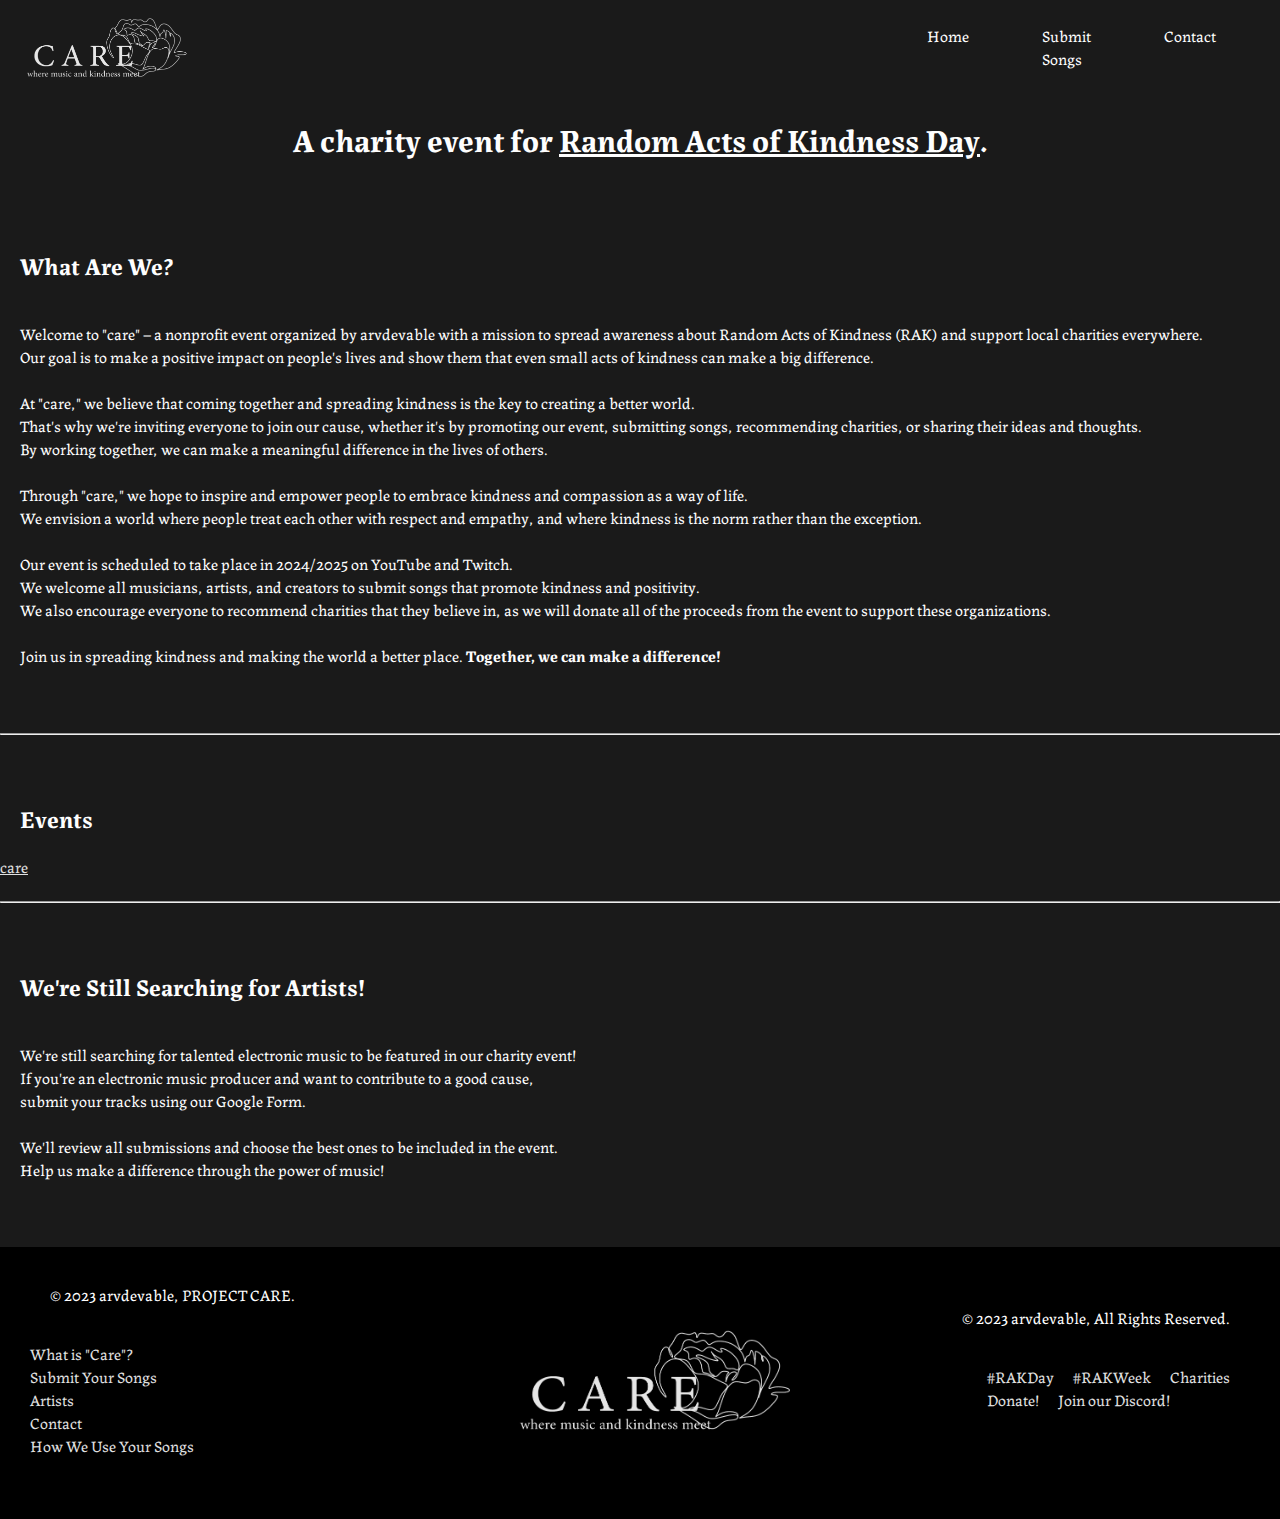
<file: index.html>
<!DOCTYPE html>
<html>
<head>
	<title>Project CARE</title>
	<link rel="stylesheet" type="text/css" href="style/style.css">
	<meta charset="UTF-8">

</head>
<body>
	<header>
		<div class="logo">
			<img src="care.png">
		</div>
		<nav>
			<ul>
				<li><a href="#">Home</a></li>
				<li><a href="https://forms.gle/vZSYSpZXjKxghmfE9">Submit Songs</a></li>
				<li><a href="https://mail.google.com/mail/?view=cm&fs=1&to=arvdevinfo@gmail.com">Contact</a></li>
			</ul>
		</nav>
	</header>
	<main>
		
		<h1 class="mid">A charity event for <u>Random Acts of Kindness Day</u>.</h1>
        <br><br>
        <h2>What Are We?</h2>
        <p>Welcome to "care" – a nonprofit event organized by arvdevable with a mission to spread awareness about Random Acts of Kindness (RAK) and support local charities everywhere.<br>Our goal is to make a positive impact on people's lives and show them that even small acts of kindness can make a big difference.<br><br>

			At "care," we believe that coming together and spreading kindness is the key to creating a better world. <br>That's why we're inviting everyone to join our cause, whether it's by promoting our event, submitting songs, recommending charities, or sharing their ideas and thoughts. <br>By working together, we can make a meaningful difference in the lives of others.<br><br>
			
			Through "care," we hope to inspire and empower people to embrace kindness and compassion as a way of life. <br>We envision a world where people treat each other with respect and empathy, and where kindness is the norm rather than the exception.<br><br>
			
			Our event is scheduled to take place in 2024/2025 on YouTube and Twitch. <br>We welcome all musicians, artists, and creators to submit songs that promote kindness and positivity. <br>We also encourage everyone to recommend charities that they believe in, as we will donate all of the proceeds from the event to support these organizations.<br><br>
			
			Join us in spreading kindness and making the world a better place. <b>Together, we can make a difference!</b></p>
        <br><br>
        <hr>
        <br><br>
			<h2>Events</h2>
			<a href="https://www.songkick.com/artists/10175622" class="songkick-widget" data-theme="dark" data-other-artists="on" data-detect-style="true" data-background-color="transparent" data-locale="en">care</a>
<script src="//widget.songkick.com/10175622/widget.js"></script>
        <br><br>
        <hr>
        <br><br>
        <h2>We're Still Searching for Artists!</h2>
        <p>We're still searching for talented electronic music to be featured in our charity event!<br>If you're an electronic music producer and want to contribute to a good cause, <br>submit your tracks using our Google Form. <br><br>We'll review all submissions and choose the best ones to be included in the event. <br>Help us make a difference through the power of music!</p>
	</main>
    <br><br>
	<footer>
		<div class="footer-left">
			<p style="align-items: center;">&copy; 2023 arvdevable, PROJECT CARE.</p>
			<a href="index.html">What is "Care"?</a><br>
			<a href="https://forms.gle/vZSYSpZXjKxghmfE9">Submit Your Songs</a><br>
			<a href="artists.html">Artists</a><br>
			<a href="https://mail.google.com/mail/?view=cm&fs=1&to=arvdevinfo@gmail.com">Contact</a><br>
            <a href="things.html">How We Use Your Songs</a><br>
            <br><br>
		</div>
		<div class="footer-middle">
			<img src="care.png" class="footerimg">
				</div>
		<div class="footer-right">
			<p>&copy; 2023 arvdevable, All Rights Reserved.</p>
			<a href="rakday.html">#RAKDay</a>
			<a href="rakweek.html">#RAKWeek</a>
			<a href="charities.html">Charities</a><br>
			<a href="https://donorbox.org/project-care">Donate!</a>
			<a href="https://discord.gg/aDTT8hUmeK">Join our Discord!</a><br         <br><br>        <br><br>
			<!-- Add more links here as needed -->
			
		</div>
	</footer>
</body>
</html>
</file>
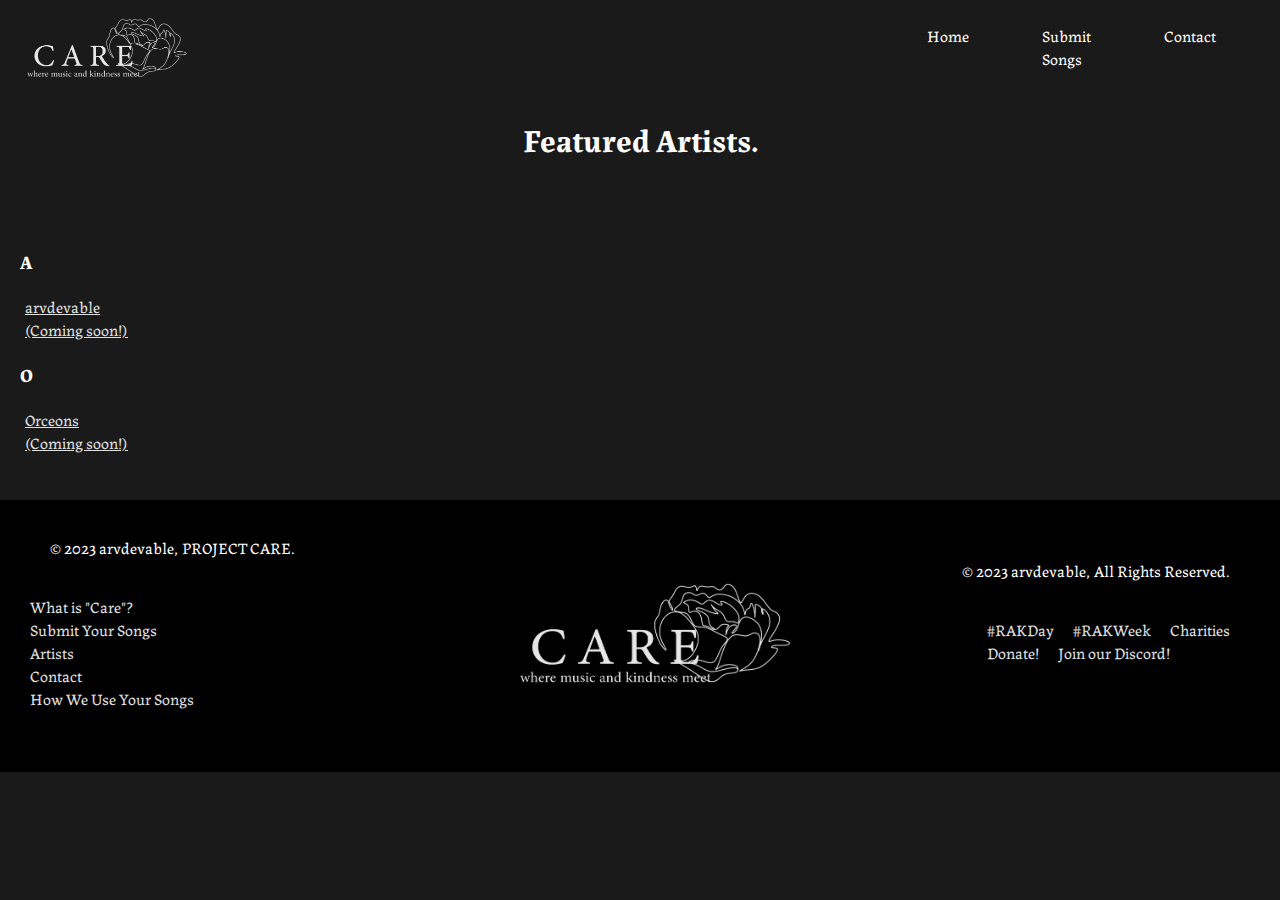
<file: artists.html>
<!DOCTYPE html>
<html>
<head>
	<title>Artists | Project CARE</title>
	<link rel="stylesheet" type="text/css" href="style/style.css">
	<meta charset="UTF-8">

</head>
<body>
	<header>
		<div class="logo">
			<img src="care.png">
		</div>
		<nav>
			<ul>
				<li><a href="#">Home</a></li>
				<li><a href="https://forms.gle/vZSYSpZXjKxghmfE9">Submit Songs</a></li>
				<li><a href="https://mail.google.com/mail/?view=cm&fs=1&to=arvdevinfo@gmail.com">Contact</a></li>
				
			</ul>
		</nav>
	</header>
	<main>
		<h1 class="mid">Featured Artists.</h1>
        <br><br>
        <h3>A</h3>
        <ul>
            <li>
              <a href="artists/arvdevable.html">arvdevable</a>
            </li>
            <li>
              <a href="artist2.html">(Coming soon!)</a>
            </li>
          </ul>
          <h3>O</h3>
          <ul>
              <li>
                <a href="arvdevable.html">Orceons</a>
              </li>
              <li>
                <a href="artist2.html">(Coming soon!)</a>
              </li>
            </ul>
	</main>
    <br><br>
	<footer>
		<div class="footer-left">
			<p style="align-items: center;">&copy; 2023 arvdevable, PROJECT CARE.</p>
			<a href="index.html">What is "Care"?</a><br>
			<a href="https://forms.gle/vZSYSpZXjKxghmfE9">Submit Your Songs</a><br>
			<a href="artists.html">Artists</a><br>
			<a href="https://mail.google.com/mail/?view=cm&fs=1&to=arvdevinfo@gmail.com">Contact</a><br>
            <a href="things.html">How We Use Your Songs</a><br>
            <br><br>
		</div>
		<div class="footer-middle">
			<img src="care.png" class="footerimg">
		</div>
		<div class="footer-right">
			<p>&copy; 2023 arvdevable, All Rights Reserved.</p>
			<a href="rakday.html">#RAKDay</a>
			<a href="rakweek.html">#RAKWeek</a>
			<a href="charities.html">Charities</a><br>
			<a href="https://donorbox.org/project-care">Donate!</a>
			<a href="https://discord.gg/aDTT8hUmeK">Join our Discord!</a><br         <br><br>        <br><br>
			<!-- Add more links here as needed -->
		</div>
	</footer>
</body>
</html>
</file>
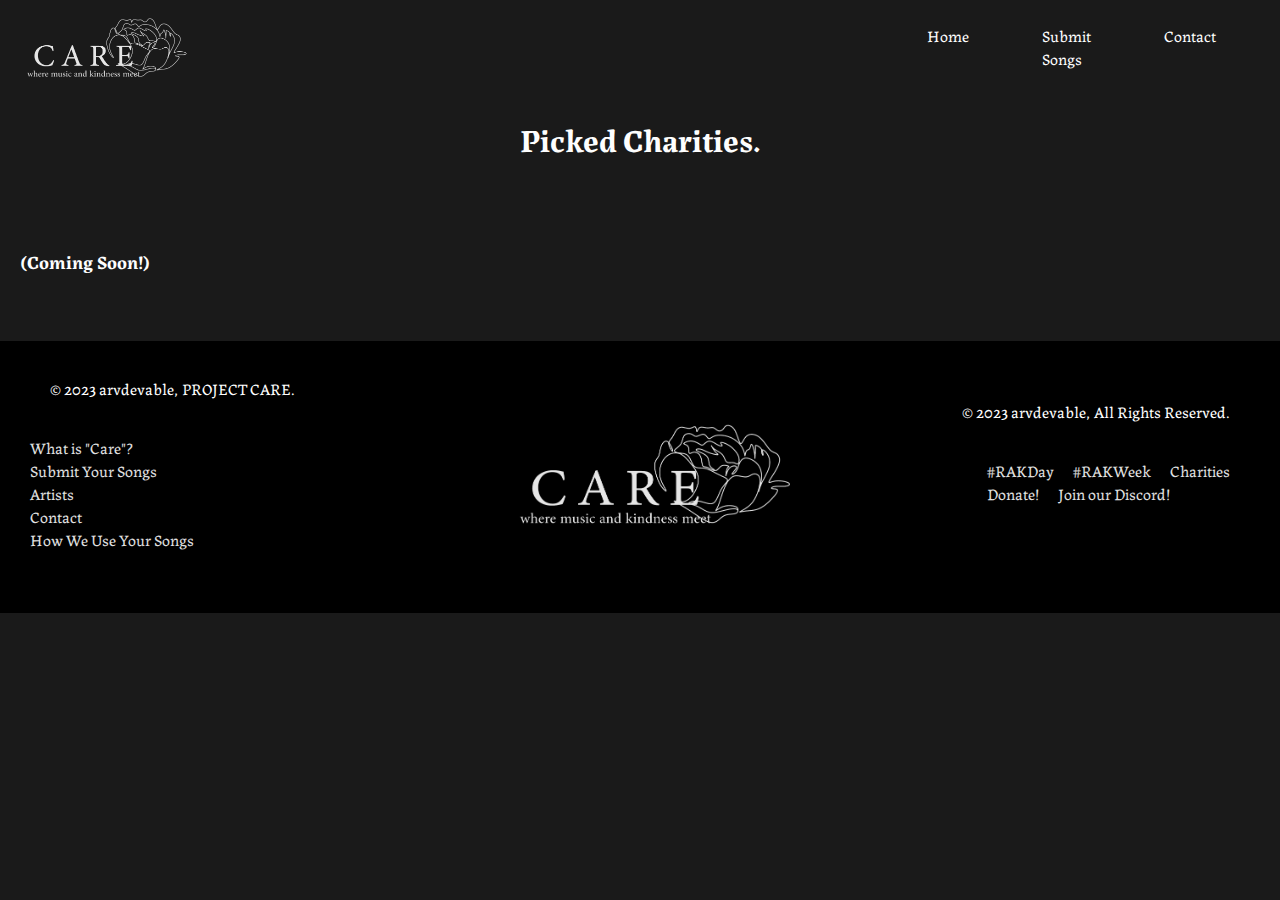
<file: charities.html>
<!DOCTYPE html>
<html>
<head>
	<title>Charities | Project CARE</title>
	<link rel="stylesheet" type="text/css" href="style/style.css">
	<meta charset="UTF-8">

</head>
<body>
	<header>
		<div class="logo">
			<img src="care.png">
		</div>
		<nav>
			<ul>
				<li><a href="#">Home</a></li>
				<li><a href="https://forms.gle/vZSYSpZXjKxghmfE9">Submit Songs</a></li>
				<li><a href="https://mail.google.com/mail/?view=cm&fs=1&to=arvdevinfo@gmail.com">Contact</a></li>
				
			</ul>
		</nav>
	</header>
	<main>
		<h1 class="mid">Picked Charities.</h1>
        <br><br>
        <h3>(Coming Soon!)</h3>
	</main>
    <br><br>
	<footer>
		<div class="footer-left">
			<p style="align-items: center;">&copy; 2023 arvdevable, PROJECT CARE.</p>
			<a href="index.html">What is "Care"?</a><br>
			<a href="https://forms.gle/vZSYSpZXjKxghmfE9">Submit Your Songs</a><br>
			<a href="artists.html">Artists</a><br>
			<a href="https://mail.google.com/mail/?view=cm&fs=1&to=arvdevinfo@gmail.com">Contact</a><br>
            <a href="things.html">How We Use Your Songs</a><br>
            <br><br>
		</div>
		<div class="footer-middle">
			<img src="care.png" class="footerimg">
		</div>
		<div class="footer-right">
			<p>&copy; 2023 arvdevable, All Rights Reserved.</p>
			<a href="rakday.html">#RAKDay</a>
			<a href="rakweek.html">#RAKWeek</a>
			<a href="charities.html">Charities</a><br>
			<a href="https://donorbox.org/project-care">Donate!</a>
			<a href="https://discord.gg/aDTT8hUmeK">Join our Discord!</a><br         <br><br>        <br><br>
			<!-- Add more links here as needed -->
		</div>
	</footer>
</html>
</file>
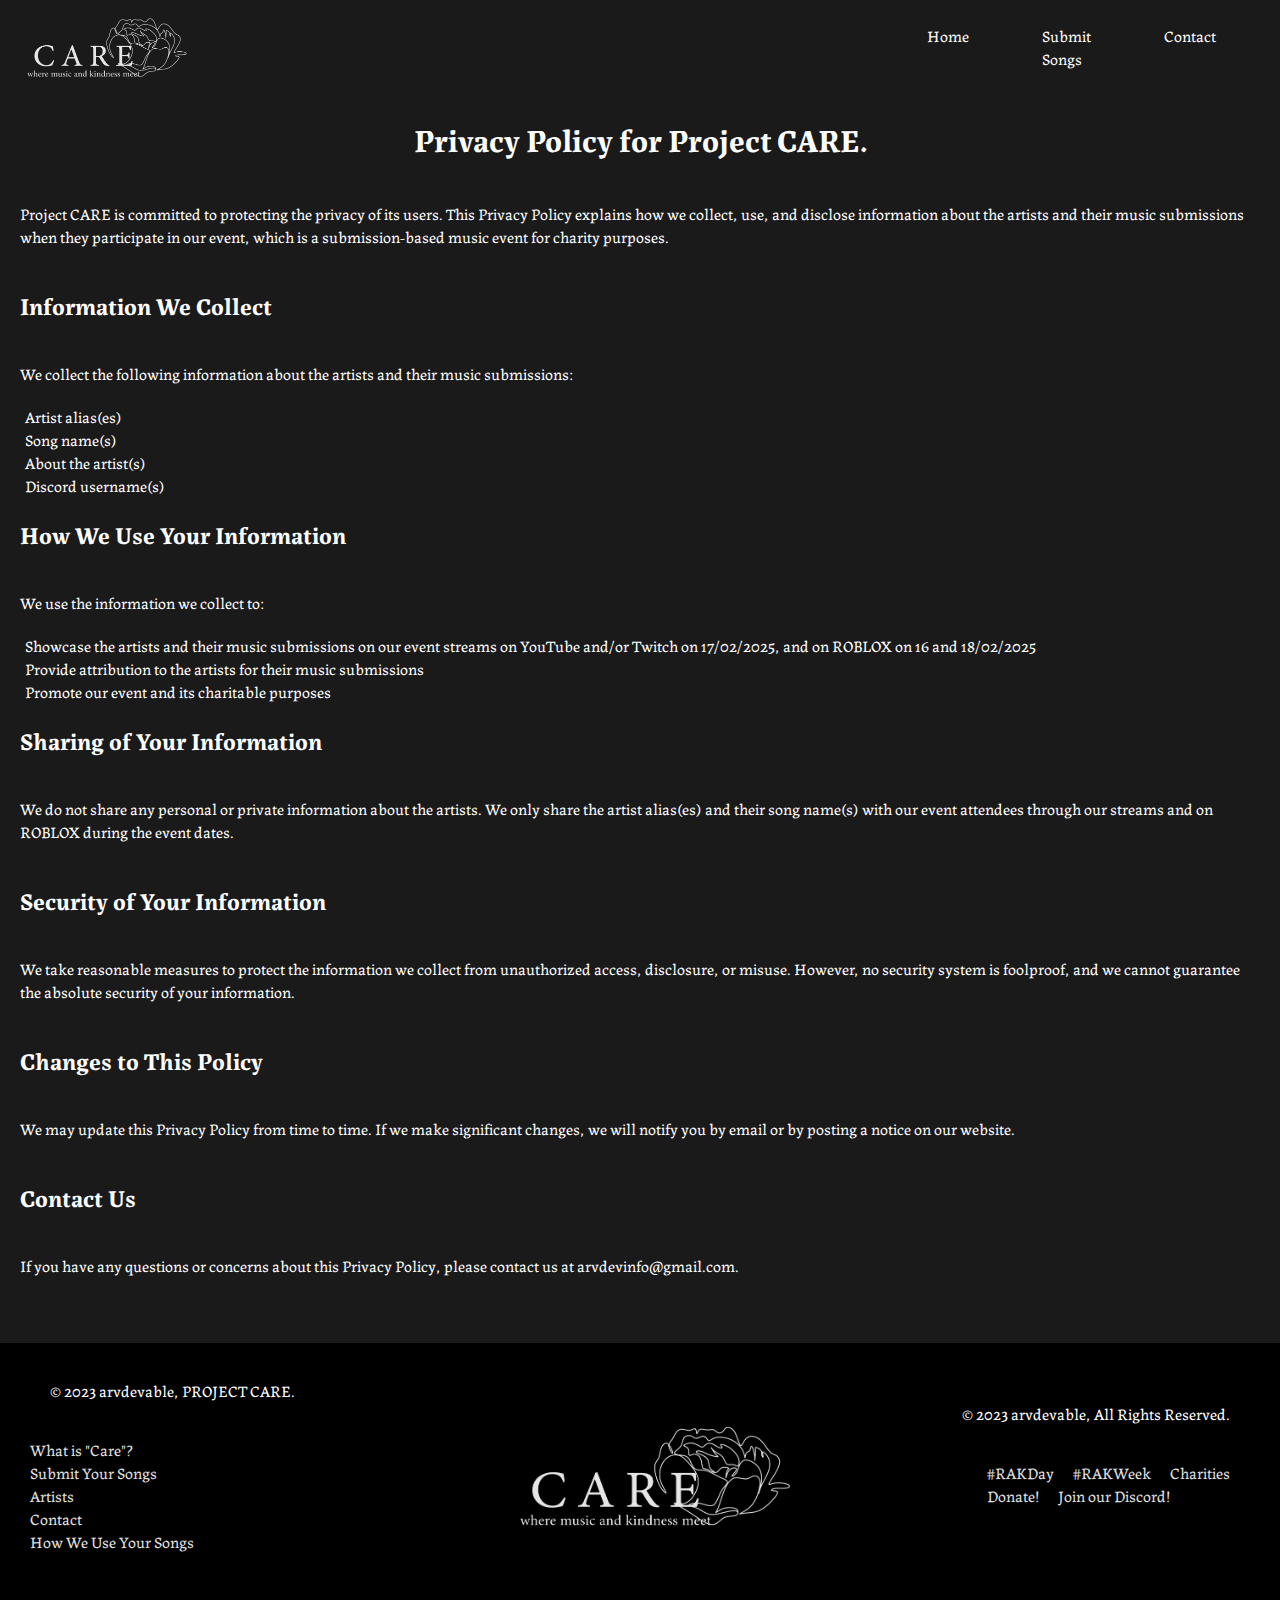
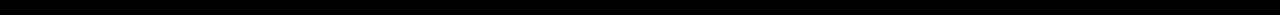
<file: privacy.html>
<!DOCTYPE html>
<html>
<head>
	<title>Project CARE</title>
	<link rel="stylesheet" type="text/css" href="style/style.css">
	<meta charset="UTF-8">

</head>
<body>
	<header>
		<div class="logo">
			<img src="care.png">
		</div>
		<nav>
			<ul>
				<li><a href="#">Home</a></li>
				<li><a href="https://forms.gle/vZSYSpZXjKxghmfE9">Submit Songs</a></li>
				<li><a href="https://mail.google.com/mail/?view=cm&fs=1&to=arvdevinfo@gmail.com">Contact</a></li>
			</ul>
		</nav>
	</header>
	<main>
		<h1 class="mid">Privacy Policy for Project CARE</u>.</h1>
  
  <p>Project CARE is committed to protecting the privacy of its users. This Privacy Policy explains how we collect, use, and disclose information about the artists and their music submissions when they participate in our event, which is a submission-based music event for charity purposes.</p>

  <h2>Information We Collect</h2>
  <p>We collect the following information about the artists and their music submissions:</p>
  <ul>
    <li>Artist alias(es)</li>
    <li>Song name(s)</li>
	  <li>About the artist(s)</li>
	  <li>Discord username(s)</li>
  </ul>

  <h2>How We Use Your Information</h2>
  <p>We use the information we collect to:</p>
  <ul>
    <li>Showcase the artists and their music submissions on our event streams on YouTube and/or Twitch on 17/02/2025, and on ROBLOX on 16 and 18/02/2025</li>
    <li>Provide attribution to the artists for their music submissions</li>
    <li>Promote our event and its charitable purposes</li>
  </ul>

  <h2>Sharing of Your Information</h2>
  <p>We do not share any personal or private information about the artists. We only share the artist alias(es) and their song name(s) with our event attendees through our streams and on ROBLOX during the event dates.</p>

  <h2>Security of Your Information</h2>
  <p>We take reasonable measures to protect the information we collect from unauthorized access, disclosure, or misuse. However, no security system is foolproof, and we cannot guarantee the absolute security of your information.</p>

  <h2>Changes to This Policy</h2>
  <p>We may update this Privacy Policy from time to time. If we make significant changes, we will notify you by email or by posting a notice on our website.</p>

  <h2>Contact Us</h2>
  <p>If you have any questions or concerns about this Privacy Policy, please contact us at arvdevinfo@gmail.com.</p>
</main>

    <br><br>
	<footer>
		<div class="footer-left">
			<p style="align-items: center;">&copy; 2023 arvdevable, PROJECT CARE.</p>
			<a href="index.html">What is "Care"?</a><br>
			<a href="https://forms.gle/vZSYSpZXjKxghmfE9">Submit Your Songs</a><br>
			<a href="artists.html">Artists</a><br>
			<a href="https://mail.google.com/mail/?view=cm&fs=1&to=arvdevinfo@gmail.com">Contact</a><br>
            <a href="things.html">How We Use Your Songs</a><br>
            <br><br>
		</div>
		<div class="footer-middle">
			<img src="care.png" class="footerimg">
		</div>
		<div class="footer-right">
			<p>&copy; 2023 arvdevable, All Rights Reserved.</p>
			<a href="rakday.html">#RAKDay</a>
			<a href="rakweek.html">#RAKWeek</a>
			<a href="charities.html">Charities</a><br>
			<a href="https://paypal.me/arvdevable">Donate!</a>
			<a href="https://discord.gg/aDTT8hUmeK">Join our Discord!</a><br         <br><br>        <br><br>
			<!-- Add more links here as needed -->
		</div>
	</footer>
</body>
</html>
</file>
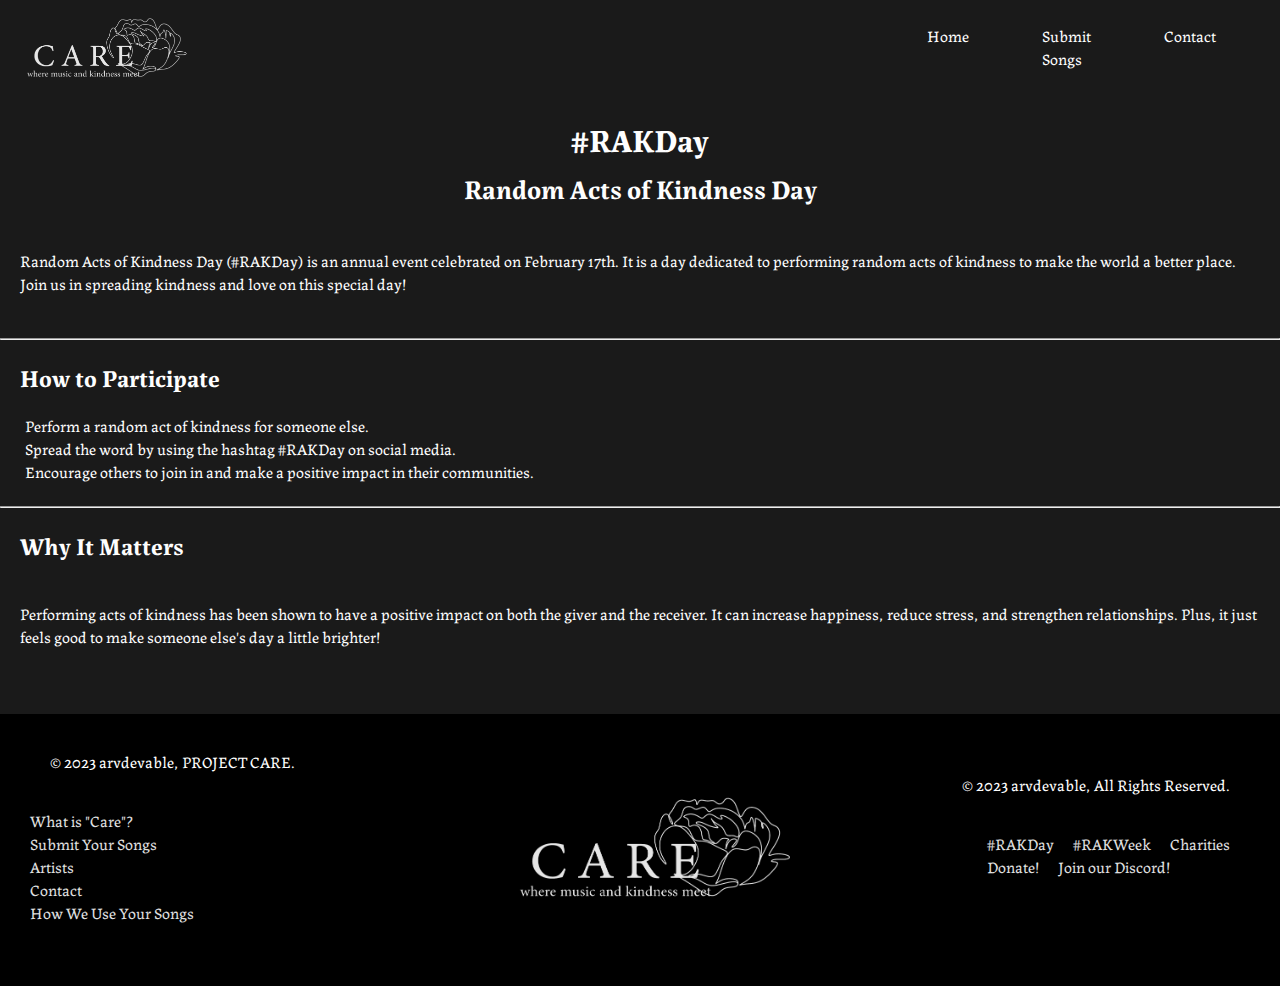
<file: rakday.html>
<!DOCTYPE html>
<html>
<head>
	<title>#RAKDAY | Project CARE</title>
	<link rel="stylesheet" type="text/css" href="style/style.css">
	<meta charset="UTF-8">

</head>
<body>
	<header>
		<div class="logo">
			<img src="care.png">
		</div>
		<nav>
			<ul>
				<li><a href="#">Home</a></li>
				<li><a href="https://forms.gle/vZSYSpZXjKxghmfE9">Submit Songs</a></li>
				<li><a href="https://mail.google.com/mail/?view=cm&fs=1&to=arvdevinfo@gmail.com">Contact</a></li>
				
			</ul>
		</nav>
	</header>
	<main>
            <h1 class="mid">#RAKDay <br><small>Random Acts of Kindness Day</small></h1>
            <p>Random Acts of Kindness Day (#RAKDay) is an annual event celebrated on February 17th. It is a day dedicated to performing random acts of kindness to make the world a better place.
            <br>Join us in spreading kindness and love on this special day!</p>
            <br><hr>
            <h2>How to Participate</h2>
            <ol>
              <li>Perform a random act of kindness for someone else.</li>
              <li>Spread the word by using the hashtag #RAKDay on social media.</li>
              <li>Encourage others to join in and make a positive impact in their communities.</li>
            </ol>
            <br><hr>
            <h2>Why It Matters</h2>
            <p>Performing acts of kindness has been shown to have a positive impact on both the giver and the receiver. It can increase happiness, reduce stress, and strengthen relationships. Plus, it just feels good to make someone else's day a little brighter!</p>
          </main>
    <br><br>
	<footer>
		<div class="footer-left">
			<p style="align-items: center;">&copy; 2023 arvdevable, PROJECT CARE.</p>
			<a href="index.html">What is "Care"?</a><br>
			<a href="https://forms.gle/vZSYSpZXjKxghmfE9">Submit Your Songs</a><br>
			<a href="artists.html">Artists</a><br>
			<a href="https://mail.google.com/mail/?view=cm&fs=1&to=arvdevinfo@gmail.com">Contact</a><br>
            <a href="things.html">How We Use Your Songs</a><br>
            <br><br>
		</div>
		<div class="footer-middle">
			<img src="care.png" class="footerimg">
		</div>
		<div class="footer-right">
			<p>&copy; 2023 arvdevable, All Rights Reserved.</p>
			<a href="rakday.html">#RAKDay</a>
			<a href="rakweek.html">#RAKWeek</a>
			<a href="charities.html">Charities</a><br>
			<a href="https://donorbox.org/project-care">Donate!</a>
			<a href="https://discord.gg/aDTT8hUmeK">Join our Discord!</a><br         <br><br>        <br><br>
			<!-- Add more links here as needed -->
		</div>
	</footer>
</body>
</html>
</file>
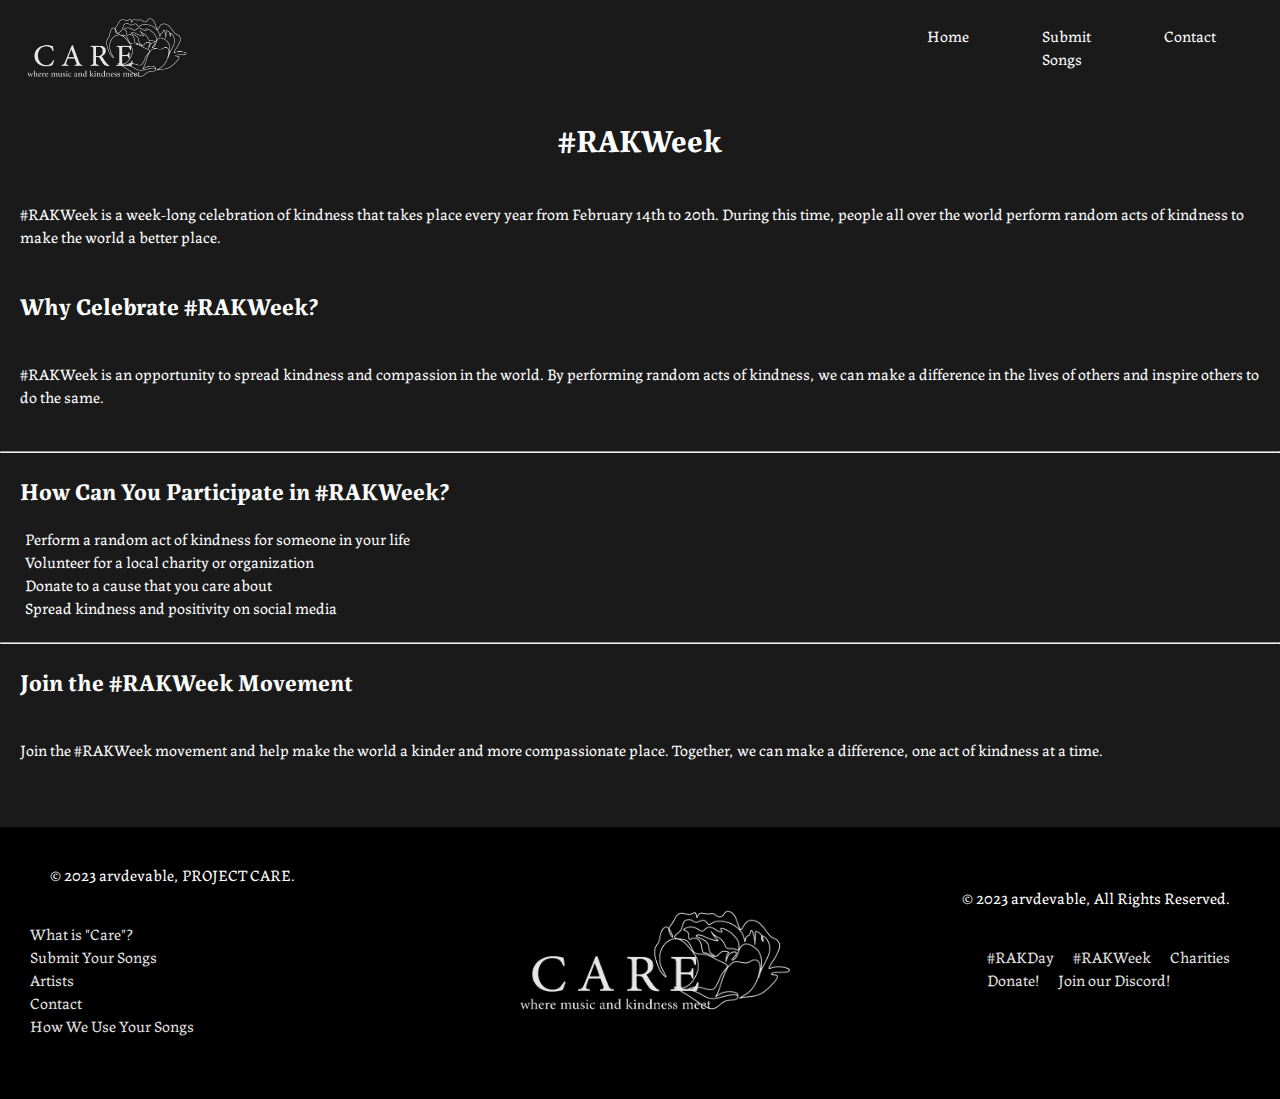
<file: rakweek.html>
<!DOCTYPE html>
<html>
<head>
	<title>Project CARE</title>
	<link rel="stylesheet" type="text/css" href="style/style.css">
	<meta charset="UTF-8">

</head>
<body>
	<header>
		<div class="logo">
			<img src="care.png">
		</div>
		<nav>
			<ul>
				<li><a href="#">Home</a></li>
				<li><a href="https://forms.gle/vZSYSpZXjKxghmfE9">Submit Songs</a></li>
				<li><a href="https://mail.google.com/mail/?view=cm&fs=1&to=arvdevinfo@gmail.com">Contact</a></li>
				
			</ul>
		</nav>
	</header>
	<main>
        <h1 class="mid">#RAKWeek</h1>
        <p>
          #RAKWeek is a week-long celebration of kindness that takes place every year from February 14th to 20th. During this time, people all over the world perform random acts of kindness to make the world a better place.
        </p>
        
        <h2>Why Celebrate #RAKWeek?</h2>
        <p>
          #RAKWeek is an opportunity to spread kindness and compassion in the world. By performing random acts of kindness, we can make a difference in the lives of others and inspire others to do the same.
        </p>
        <br><hr>
        <h2>How Can You Participate in #RAKWeek?</h2>
        <ol>
          <li>Perform a random act of kindness for someone in your life</li>
          <li>Volunteer for a local charity or organization</li>
          <li>Donate to a cause that you care about</li>
          <li>Spread kindness and positivity on social media</li>
        </ol>
        <br><hr>
        <h2>Join the #RAKWeek Movement</h2>
        <p>
          Join the #RAKWeek movement and help make the world a kinder and more compassionate place. Together, we can make a difference, one act of kindness at a time.
        </p>
	</main>
    <br><br>
	<footer>
		<div class="footer-left">
			<p style="align-items: center;">&copy; 2023 arvdevable, PROJECT CARE.</p>
			<a href="index.html">What is "Care"?</a><br>
			<a href="https://forms.gle/vZSYSpZXjKxghmfE9">Submit Your Songs</a><br>
			<a href="artists.html">Artists</a><br>
			<a href="https://mail.google.com/mail/?view=cm&fs=1&to=arvdevinfo@gmail.com">Contact</a><br>
            <a href="things.html">How We Use Your Songs</a><br>
            <br><br>
		</div>
		<div class="footer-middle">
			<img src="care.png" class="footerimg">
		</div>
		<div class="footer-right">
			<p>&copy; 2023 arvdevable, All Rights Reserved.</p>
			<a href="rakday.html">#RAKDay</a>
			<a href="rakweek.html">#RAKWeek</a>
			<a href="charities.html">Charities</a><br>
			<a href="https://donorbox.org/project-care">Donate!</a>
			<a href="https://discord.gg/aDTT8hUmeK">Join our Discord!</a><br         <br><br>        <br><br>
			<!-- Add more links here as needed -->
		</div>
	</footer>
</body>
</html>
</file>
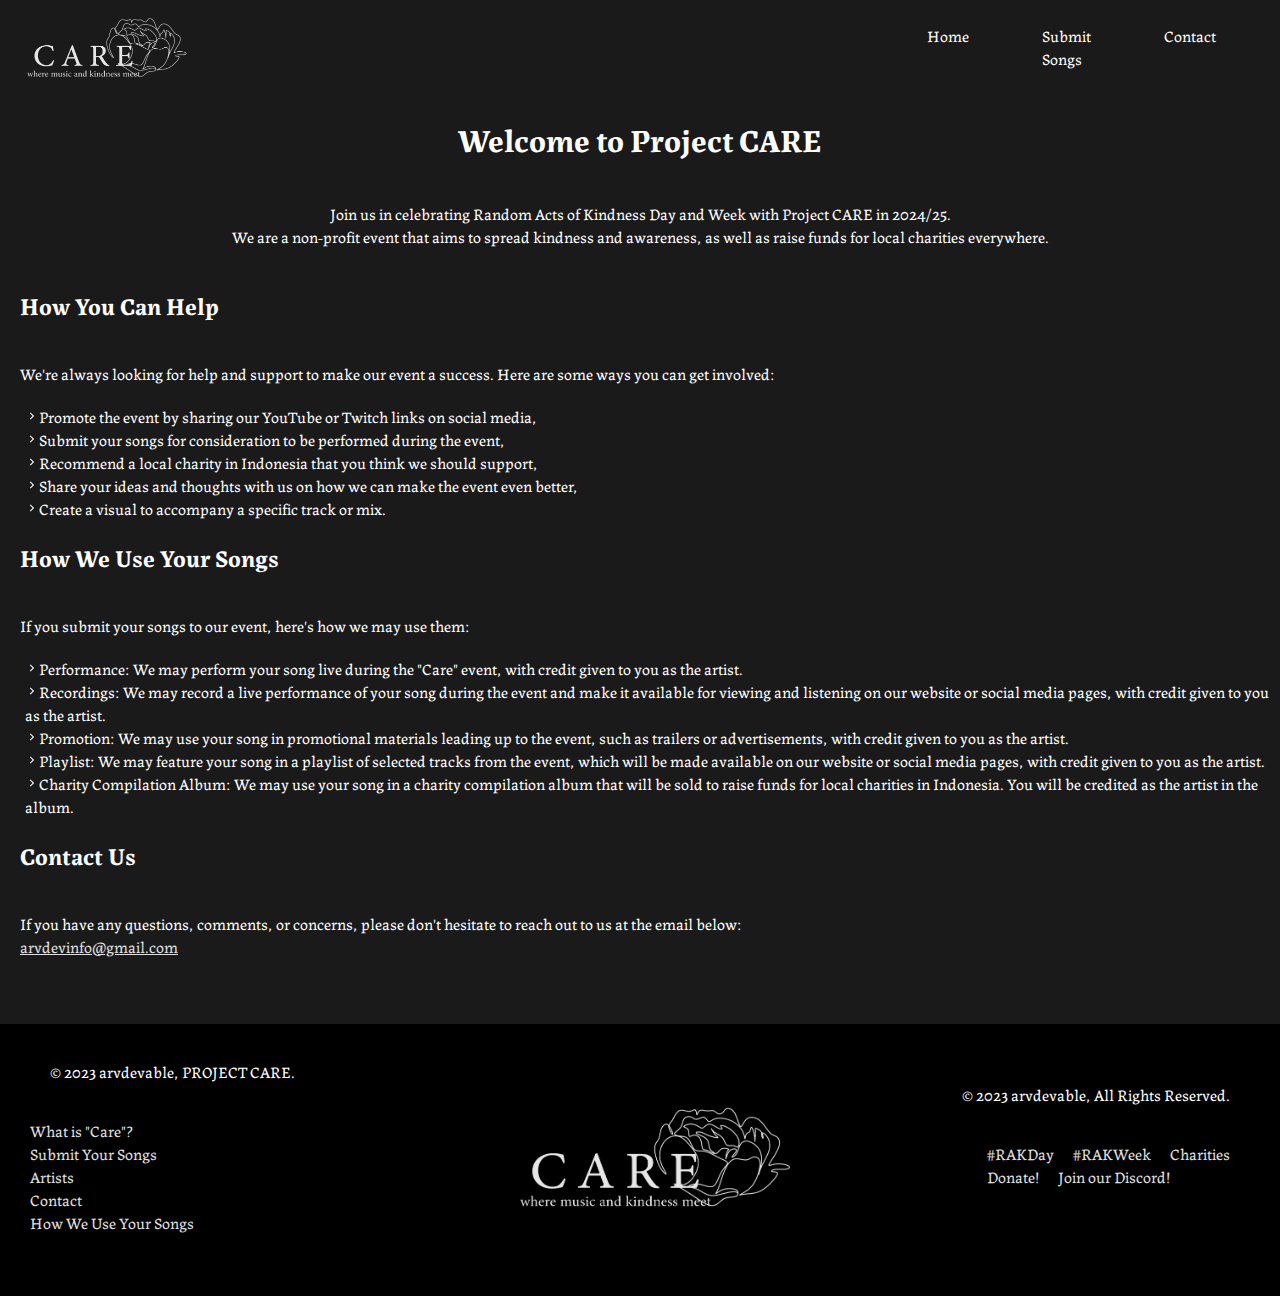
<file: things.html>
<!DOCTYPE html>
<html>
<head>
	<title>Things | Project CARE</title>
	<link rel="stylesheet" type="text/css" href="style/style.css">
    	<link rel="stylesheet" href="https://fonts.googleapis.com/css2?family=Material+Symbols+Outlined:opsz,wght,FILL,GRAD@20..48,100..700,0..1,-50..200" />
	<meta charset="UTF-8">
	</head>
<body>
	<header>
		<div class="logo">
			<img src="care.png">
		</div>
		<nav>
			<ul>
				<li><a href="index.html">Home</a></li>
				<li><a href="https://forms.gle/vZSYSpZXjKxghmfE9">Submit Songs</a></li>
				<li><a href="https://mail.google.com/mail/?view=cm&fs=1&to=arvdevinfo@gmail.com">Contact</a></li>
			</ul>
		</nav>
	</header>
	<main>
		<h1 class="mid">Welcome to Project CARE</h1>
  <p class="mid">Join us in celebrating Random Acts of Kindness Day and Week with Project CARE in 2024/25.<br>We are a non-profit event that aims to spread kindness and awareness, as well as raise funds for local charities everywhere.</p>
  
  <h2>How You Can Help</h2>
  <p>We're always looking for help and support to make our event a success. Here are some ways you can get involved:</p>
  <ul>
    <li><img src="svg\chevron_right_FILL0_wght400_GRAD0_opsz20.svg" class="arrimg">Promote the event by sharing our YouTube or Twitch links on social media,</li>
    <li><img src="svg\chevron_right_FILL0_wght400_GRAD0_opsz20.svg" class="arrimg">Submit your songs for consideration to be performed during the event,</li>
    <li><img src="svg\chevron_right_FILL0_wght400_GRAD0_opsz20.svg" class="arrimg">Recommend a local charity in Indonesia that you think we should support,</li>
    <li><img src="svg\chevron_right_FILL0_wght400_GRAD0_opsz20.svg" class="arrimg">Share your ideas and thoughts with us on how we can make the event even better,</li>
    <li><img src="svg\chevron_right_FILL0_wght400_GRAD0_opsz20.svg" class="arrimg">Create a visual to accompany a specific track or mix.</li>
  </ul>
  
  <h2>How We Use Your Songs</h2>
  <p>If you submit your songs to our event, here's how we may use them:</p>
  <ol>
    <li><img src="svg\chevron_right_FILL0_wght400_GRAD0_opsz20.svg" class="arrimg">Performance: We may perform your song live during the "Care" event, with credit given to you as the artist.</li>
    <li><img src="svg\chevron_right_FILL0_wght400_GRAD0_opsz20.svg" class="arrimg">Recordings: We may record a live performance of your song during the event and make it available for viewing and listening on our website or social media pages, with credit given to you as the artist.</li>
    <li><img src="svg\chevron_right_FILL0_wght400_GRAD0_opsz20.svg" class="arrimg">Promotion: We may use your song in promotional materials leading up to the event, such as trailers or advertisements, with credit given to you as the artist.</li>
    <li><img src="svg\chevron_right_FILL0_wght400_GRAD0_opsz20.svg" class="arrimg">Playlist: We may feature your song in a playlist of selected tracks from the event, which will be made available on our website or social media pages, with credit given to you as the artist.</li>
    <li><img src="svg\chevron_right_FILL0_wght400_GRAD0_opsz20.svg" class="arrimg">Charity Compilation Album: We may use your song in a charity compilation album that will be sold to raise funds for local charities in Indonesia. You will be credited as the artist in the album.</li>
  </ol>
  
  <h2>Contact Us</h2>
  <p>If you have any questions, comments, or concerns, please don't hesitate to reach out to us at the email below:<br>
  <a href="https://mail.google.com/mail/?view=cm&fs=1&to=arvdevinfo@gmail.com">arvdevinfo@gmail.com</a></p>

	</main>
    <br><br>
	<footer>
		<div class="footer-left">
			<p style="align-items: center;">&copy; 2023 arvdevable, PROJECT CARE.</p>
			<a href="index.html">What is "Care"?</a><br>
			<a href="https://forms.gle/vZSYSpZXjKxghmfE9">Submit Your Songs</a><br>
			<a href="artists.html">Artists</a><br>
			<a href="https://mail.google.com/mail/?view=cm&fs=1&to=arvdevinfo@gmail.com">Contact</a><br>
            <a href="things.html">How We Use Your Songs</a><br>
            <br><br>
		</div>
		<div class="footer-middle">
			<img src="care.png" class="footerimg">
		</div>
		<div class="footer-right">
			<p>&copy; 2023 arvdevable, All Rights Reserved.</p>
			<a href="rakday.html">#RAKDay</a>
			<a href="rakweek.html">#RAKWeek</a>
			<a href="charities.html">Charities</a><br>
			<a href="https://donorbox.org/project-care">Donate!</a>
			<a href="https://discord.gg/aDTT8hUmeK">Join our Discord!</a><br         <br><br>        <br><br>
			<!-- Add more links here as needed -->
		</div>
	</footer>
</body>
</html>
</file>
<file: style/style.css>
@import url('https://fonts.googleapis.com/css2?family=Labrada:wght@100;500&display=swap');
* {
	margin: 0;
	padding: 0;
	box-sizing: border-box;
    font-family: 'Labrada', serif;
}

body {
    background-color: #1a1a1a;
}

main {
    color: #fefefe;
}

p, h1, h2, h3, h4 {
    padding: 20px;
}

li {
	padding-left: 25px;
}

hr {
    padding-left:10px;
    padding-right:10px;
}

.mid {
    text-align: center;
}

header {
	display: flex;
	flex-direction: row;
	justify-content: space-between;
	align-items: center;
	padding: 1rem;
	background-color: #1a1a1a;
    font-family: 'Labrada', serif;

}

p {
    color: #fefefe;
}

nav ul {
	display: flex;
	flex-direction: row;
	list-style: none;
}

nav li {
	margin-right: 3rem;
}

nav a {
	color: #fefefe;
	text-decoration: none;
}

.logo {
	display: flex;
	flex-direction: row;
	align-items: center;
}

.logo img {
	width: 20%;
	height: 20%;
	margin-right: 1rem;
    align-items: center;
}

.footerimg {
	width: 300px;	
	align-items: center;
}

.logo h1 {
	font-size: 2rem;
    color: #fefefe;
}

footer {
	display: flex;
	flex-direction: row;
	justify-content: space-between;
	align-items: center;
	padding: 1rem;
	background-color: #000000;
    padding-left: 30px;
    padding-right: 30px;
}

.footer-left p,
.footer-right p {
	margin-bottom: 1rem;
}

.footer-left a,
.footer-middle a,
.footer-right a {
	color: #e0e0e0;
	text-decoration: none;
	margin-right: 1rem;
}

a {
	color: #e0e0e0;
}

.footer-right p {
	margin-left: -45px;
}

.arrimg {
	filter: invert(100%) sepia(0%) saturate(2476%) hue-rotate(86deg) brightness(118%) contrast(119%);
	width: 14px; 
}
</file>
